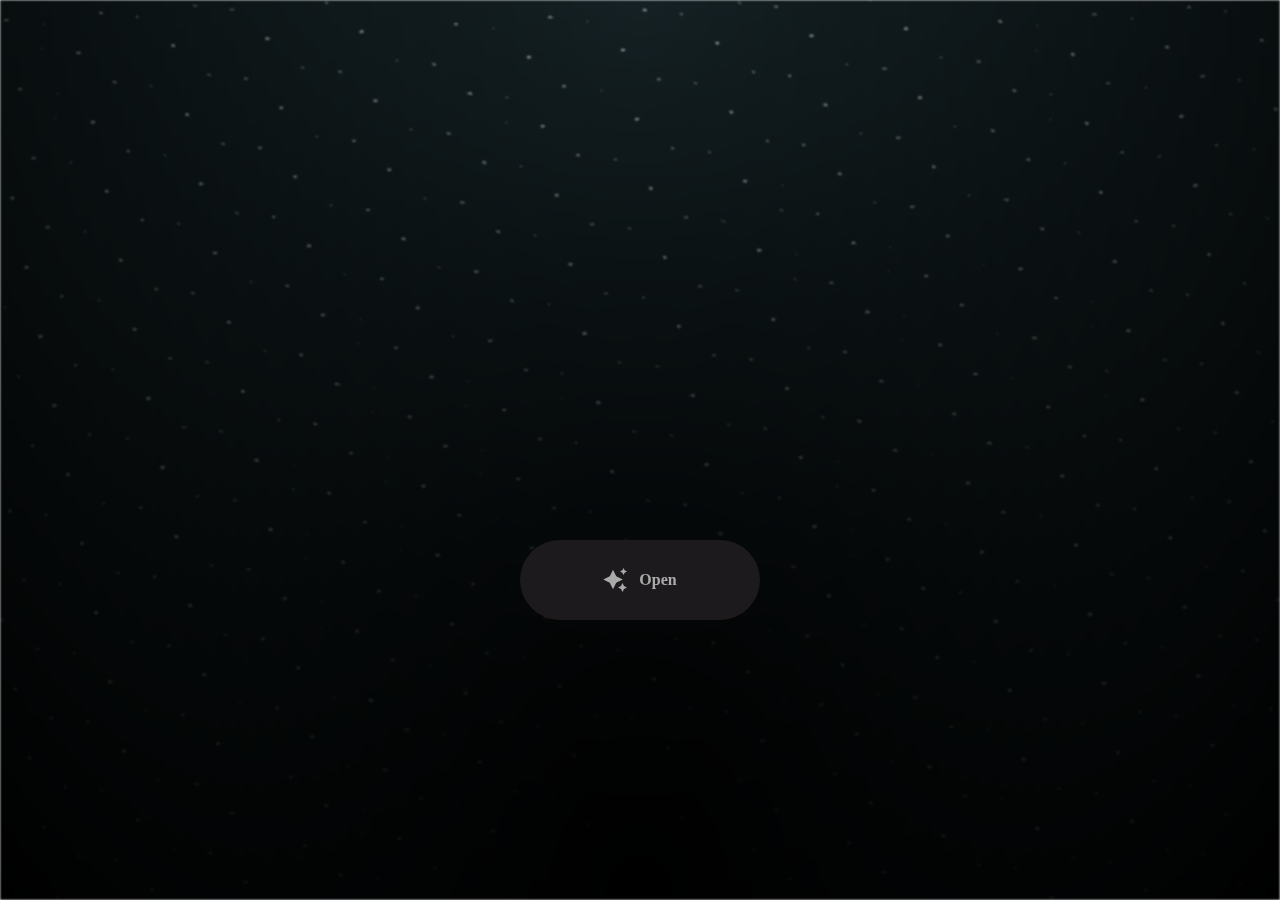
<file: index.html>
<html lang="en">

<head>
  <meta charset="UTF-8">
  <meta name="viewport" content="width=device-width, initial-scale=1.0">
  <link rel="shortcut icon" href="images/gift.png" type="image/x-icon">
  <link rel="stylesheet" href="css/index.css">

  <!-- Document Title -->
  <title>For my lovey</title>
</head>

<body>
  <!-- Background -->
  <div class="night"></div>

  <!-- Title -->
  <h1 class="title"></h1>

  <!-- Button -->
  <div style="position: absolute; top: 60vh; width: 100%; display: flex; justify-content: center;">
    <a href="flower.html" class="btn">
      <svg height="24" width="24" fill="#FFFFFF" viewBox="0 0 24 24" data-name="Layer 1" id="Layer_1" class="sparkle">
        <path
          d="M10,21.236,6.755,14.745.264,11.5,6.755,8.255,10,1.764l3.245,6.491L19.736,11.5l-6.491,3.245ZM18,21l1.5,3L21,21l3-1.5L21,18l-1.5-3L18,18l-3,1.5ZM19.333,4.667,20.5,7l1.167-2.333L24,3.5,21.667,2.333,20.5,0,19.333,2.333,17,3.5Z">
        </path>
      </svg>

      <span class="text">Open</span>
    </a>
  </div>

  <script src="js/index.js"></script>
</body>

</html>
</file>
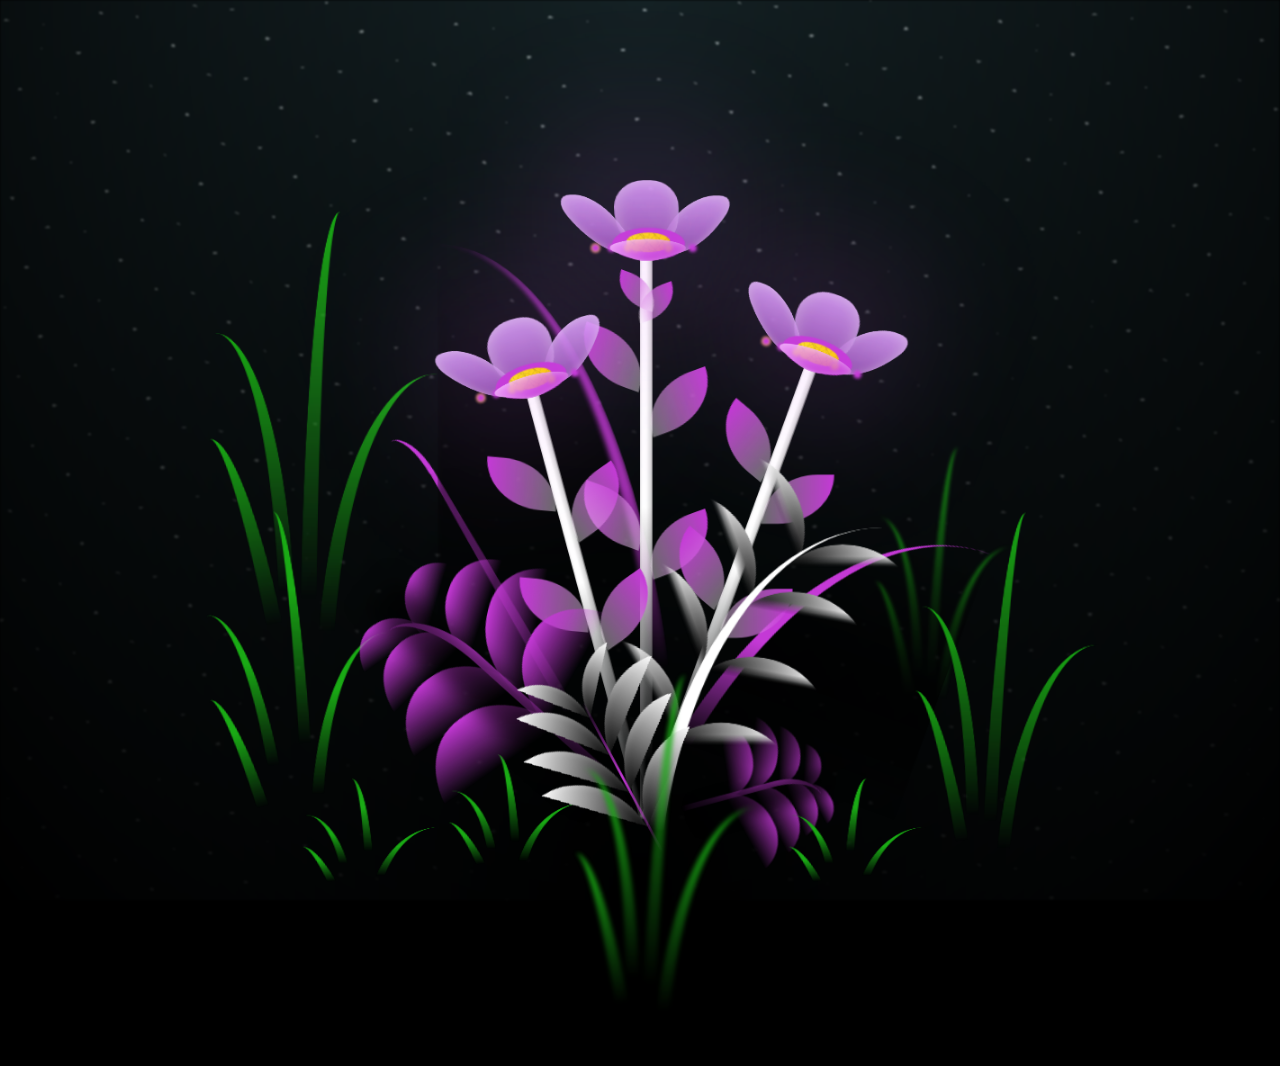
<file: flower.html>
<!DOCTYPE html>
<html lang="en">

<head>
  <meta charset="UTF-8">
  <meta http-equiv="X-UA-Compatible" content="IE=edge">
  <meta name="viewport" content="width=device-width, initial-scale=1.0">
  <link rel="shortcut icon" href="images/gift.png" type="image/x-icon">
  <link rel="stylesheet" href="css/style.css">

  <!-- Document Title -->
  <title>Flowers for lovey</title>
</head>

<body class="not-loaded">
  <!-- Background -->
  <div class="night"></div>

  <!-- Flower -->
  <div class="flowers">
    <div class="flower flower--1">
      <div class="flower__leafs flower__leafs--1">
        <div class="flower__leaf flower__leaf--1"></div>
        <div class="flower__leaf flower__leaf--2"></div>
        <div class="flower__leaf flower__leaf--3"></div>
        <div class="flower__leaf flower__leaf--4"></div>
        <div class="flower__white-circle"></div>

        <div class="flower__light flower__light--1"></div>
        <div class="flower__light flower__light--2"></div>
        <div class="flower__light flower__light--3"></div>
        <div class="flower__light flower__light--4"></div>
        <div class="flower__light flower__light--5"></div>
        <div class="flower__light flower__light--6"></div>
        <div class="flower__light flower__light--7"></div>
        <div class="flower__light flower__light--8"></div>

      </div>
      <div class="flower__line">
        <div class="flower__line__leaf flower__line__leaf--1"></div>
        <div class="flower__line__leaf flower__line__leaf--2"></div>
        <div class="flower__line__leaf flower__line__leaf--3"></div>
        <div class="flower__line__leaf flower__line__leaf--4"></div>
        <div class="flower__line__leaf flower__line__leaf--5"></div>
        <div class="flower__line__leaf flower__line__leaf--6"></div>
      </div>
    </div>

    <div class="flower flower--2">
      <div class="flower__leafs flower__leafs--2">
        <div class="flower__leaf flower__leaf--1"></div>
        <div class="flower__leaf flower__leaf--2"></div>
        <div class="flower__leaf flower__leaf--3"></div>
        <div class="flower__leaf flower__leaf--4"></div>
        <div class="flower__white-circle"></div>

        <div class="flower__light flower__light--1"></div>
        <div class="flower__light flower__light--2"></div>
        <div class="flower__light flower__light--3"></div>
        <div class="flower__light flower__light--4"></div>
        <div class="flower__light flower__light--5"></div>
        <div class="flower__light flower__light--6"></div>
        <div class="flower__light flower__light--7"></div>
        <div class="flower__light flower__light--8"></div>

      </div>
      <div class="flower__line">
        <div class="flower__line__leaf flower__line__leaf--1"></div>
        <div class="flower__line__leaf flower__line__leaf--2"></div>
        <div class="flower__line__leaf flower__line__leaf--3"></div>
        <div class="flower__line__leaf flower__line__leaf--4"></div>
      </div>
    </div>

    <div class="flower flower--3">
      <div class="flower__leafs flower__leafs--3">
        <div class="flower__leaf flower__leaf--1"></div>
        <div class="flower__leaf flower__leaf--2"></div>
        <div class="flower__leaf flower__leaf--3"></div>
        <div class="flower__leaf flower__leaf--4"></div>
        <div class="flower__white-circle"></div>

        <div class="flower__light flower__light--1"></div>
        <div class="flower__light flower__light--2"></div>
        <div class="flower__light flower__light--3"></div>
        <div class="flower__light flower__light--4"></div>
        <div class="flower__light flower__light--5"></div>
        <div class="flower__light flower__light--6"></div>
        <div class="flower__light flower__light--7"></div>
        <div class="flower__light flower__light--8"></div>

      </div>
      <div class="flower__line">
        <div class="flower__line__leaf flower__line__leaf--1"></div>
        <div class="flower__line__leaf flower__line__leaf--2"></div>
        <div class="flower__line__leaf flower__line__leaf--3"></div>
        <div class="flower__line__leaf flower__line__leaf--4"></div>
      </div>
    </div>

    <div class="grow-ans" style="--d:1.2s">
      <div class="flower__g-long">
        <div class="flower__g-long__top"></div>
        <div class="flower__g-long__bottom"></div>
      </div>
    </div>

    <div class="growing-grass">
      <div class="flower__grass flower__grass--1">
        <div class="flower__grass--top"></div>
        <div class="flower__grass--bottom"></div>
        <div class="flower__grass__leaf flower__grass__leaf--1"></div>
        <div class="flower__grass__leaf flower__grass__leaf--2"></div>
        <div class="flower__grass__leaf flower__grass__leaf--3"></div>
        <div class="flower__grass__leaf flower__grass__leaf--4"></div>
        <div class="flower__grass__leaf flower__grass__leaf--5"></div>
        <div class="flower__grass__leaf flower__grass__leaf--6"></div>
        <div class="flower__grass__leaf flower__grass__leaf--7"></div>
        <div class="flower__grass__leaf flower__grass__leaf--8"></div>
        <div class="flower__grass__overlay"></div>
      </div>
    </div>

    <div class="growing-grass">
      <div class="flower__grass flower__grass--2">
        <div class="flower__grass--top"></div>
        <div class="flower__grass--bottom"></div>
        <div class="flower__grass__leaf flower__grass__leaf--1"></div>
        <div class="flower__grass__leaf flower__grass__leaf--2"></div>
        <div class="flower__grass__leaf flower__grass__leaf--3"></div>
        <div class="flower__grass__leaf flower__grass__leaf--4"></div>
        <div class="flower__grass__leaf flower__grass__leaf--5"></div>
        <div class="flower__grass__leaf flower__grass__leaf--6"></div>
        <div class="flower__grass__leaf flower__grass__leaf--7"></div>
        <div class="flower__grass__leaf flower__grass__leaf--8"></div>
        <div class="flower__grass__overlay"></div>
      </div>
    </div>

    <div class="grow-ans" style="--d:2.4s">
      <div class="flower__g-right flower__g-right--1">
        <div class="leaf"></div>
      </div>
    </div>

    <div class="grow-ans" style="--d:2.8s">
      <div class="flower__g-right flower__g-right--2">
        <div class="leaf"></div>
      </div>
    </div>

    <div class="grow-ans" style="--d:2.8s">
      <div class="flower__g-front">
        <div class="flower__g-front__leaf-wrapper flower__g-front__leaf-wrapper--1">
          <div class="flower__g-front__leaf"></div>
        </div>
        <div class="flower__g-front__leaf-wrapper flower__g-front__leaf-wrapper--2">
          <div class="flower__g-front__leaf"></div>
        </div>
        <div class="flower__g-front__leaf-wrapper flower__g-front__leaf-wrapper--3">
          <div class="flower__g-front__leaf"></div>
        </div>
        <div class="flower__g-front__leaf-wrapper flower__g-front__leaf-wrapper--4">
          <div class="flower__g-front__leaf"></div>
        </div>
        <div class="flower__g-front__leaf-wrapper flower__g-front__leaf-wrapper--5">
          <div class="flower__g-front__leaf"></div>
        </div>
        <div class="flower__g-front__leaf-wrapper flower__g-front__leaf-wrapper--6">
          <div class="flower__g-front__leaf"></div>
        </div>
        <div class="flower__g-front__leaf-wrapper flower__g-front__leaf-wrapper--7">
          <div class="flower__g-front__leaf"></div>
        </div>
        <div class="flower__g-front__leaf-wrapper flower__g-front__leaf-wrapper--8">
          <div class="flower__g-front__leaf"></div>
        </div>
        <div class="flower__g-front__line"></div>
      </div>
    </div>

    <div class="grow-ans" style="--d:3.2s">
      <div class="flower__g-fr">
        <div class="leaf"></div>
        <div class="flower__g-fr__leaf flower__g-fr__leaf--1"></div>
        <div class="flower__g-fr__leaf flower__g-fr__leaf--2"></div>
        <div class="flower__g-fr__leaf flower__g-fr__leaf--3"></div>
        <div class="flower__g-fr__leaf flower__g-fr__leaf--4"></div>
        <div class="flower__g-fr__leaf flower__g-fr__leaf--5"></div>
        <div class="flower__g-fr__leaf flower__g-fr__leaf--6"></div>
        <div class="flower__g-fr__leaf flower__g-fr__leaf--7"></div>
        <div class="flower__g-fr__leaf flower__g-fr__leaf--8"></div>
      </div>
    </div>

    <div class="long-g long-g--0">
      <div class="grow-ans" style="--d:3s">
        <div class="leaf leaf--0"></div>
      </div>
      <div class="grow-ans" style="--d:2.2s">
        <div class="leaf leaf--1"></div>
      </div>
      <div class="grow-ans" style="--d:3.4s">
        <div class="leaf leaf--2"></div>
      </div>
      <div class="grow-ans" style="--d:3.6s">
        <div class="leaf leaf--3"></div>
      </div>
    </div>

    <div class="long-g long-g--1">
      <div class="grow-ans" style="--d:3.6s">
        <div class="leaf leaf--0"></div>
      </div>
      <div class="grow-ans" style="--d:3.8s">
        <div class="leaf leaf--1"></div>
      </div>
      <div class="grow-ans" style="--d:4s">
        <div class="leaf leaf--2"></div>
      </div>
      <div class="grow-ans" style="--d:4.2s">
        <div class="leaf leaf--3"></div>
      </div>
    </div>

    <div class="long-g long-g--2">
      <div class="grow-ans" style="--d:4s">
        <div class="leaf leaf--0"></div>
      </div>
      <div class="grow-ans" style="--d:4.2s">
        <div class="leaf leaf--1"></div>
      </div>
      <div class="grow-ans" style="--d:4.4s">
        <div class="leaf leaf--2"></div>
      </div>
      <div class="grow-ans" style="--d:4.6s">
        <div class="leaf leaf--3"></div>
      </div>
    </div>

    <div class="long-g long-g--3">
      <div class="grow-ans" style="--d:4s">
        <div class="leaf leaf--0"></div>
      </div>
      <div class="grow-ans" style="--d:4.2s">
        <div class="leaf leaf--1"></div>
      </div>
      <div class="grow-ans" style="--d:3s">
        <div class="leaf leaf--2"></div>
      </div>
      <div class="grow-ans" style="--d:3.6s">
        <div class="leaf leaf--3"></div>
      </div>
    </div>

    <div class="long-g long-g--4">
      <div class="grow-ans" style="--d:4s">
        <div class="leaf leaf--0"></div>
      </div>
      <div class="grow-ans" style="--d:4.2s">
        <div class="leaf leaf--1"></div>
      </div>
      <div class="grow-ans" style="--d:3s">
        <div class="leaf leaf--2"></div>
      </div>
      <div class="grow-ans" style="--d:3.6s">
        <div class="leaf leaf--3"></div>
      </div>
    </div>

    <div class="long-g long-g--5">
      <div class="grow-ans" style="--d:4s">
        <div class="leaf leaf--0"></div>
      </div>
      <div class="grow-ans" style="--d:4.2s">
        <div class="leaf leaf--1"></div>
      </div>
      <div class="grow-ans" style="--d:3s">
        <div class="leaf leaf--2"></div>
      </div>
      <div class="grow-ans" style="--d:3.6s">
        <div class="leaf leaf--3"></div>
      </div>
    </div>

    <div class="long-g long-g--6">
      <div class="grow-ans" style="--d:4.2s">
        <div class="leaf leaf--0"></div>
      </div>
      <div class="grow-ans" style="--d:4.4s">
        <div class="leaf leaf--1"></div>
      </div>
      <div class="grow-ans" style="--d:4.6s">
        <div class="leaf leaf--2"></div>
      </div>
      <div class="grow-ans" style="--d:4.8s">
        <div class="leaf leaf--3"></div>
      </div>
    </div>

    <div class="long-g long-g--7">
      <div class="grow-ans" style="--d:3s">
        <div class="leaf leaf--0"></div>
      </div>
      <div class="grow-ans" style="--d:3.2s">
        <div class="leaf leaf--1"></div>
      </div>
      <div class="grow-ans" style="--d:3.5s">
        <div class="leaf leaf--2"></div>
      </div>
      <div class="grow-ans" style="--d:3.6s">
        <div class="leaf leaf--3"></div>
      </div>
    </div>
  </div>

  <!-- Title -->
  <h1 class="title"><span id="title"></span></h1>
</body>

</html>

<!-- Import Javascript -->
<script src="js/main.js"></script>
</file>
<file: css/index.css>
*,
*::after,
*::before {
  padding: 0;
  margin: 0;
  box-sizing: border-box;
}

:root {
  --dark-color: #000;
}

.night {
  position: fixed;
  left: 50%;
  top: 0;
  transform: translateX(-50%);
  width: 100%;
  height: 100%;
  filter: blur(0.1vmin);
  background-image: radial-gradient(ellipse at top, transparent 0%, var(--dark-color)), radial-gradient(ellipse at bottom, var(--dark-color), rgba(145, 233, 255, 0.2)), repeating-linear-gradient(220deg, rgb(0, 0, 0) 0px, rgb(0, 0, 0) 19px, transparent 19px, transparent 22px), repeating-linear-gradient(189deg, rgb(0, 0, 0) 0px, rgb(0, 0, 0) 19px, transparent 19px, transparent 22px), repeating-linear-gradient(148deg, rgb(0, 0, 0) 0px, rgb(0, 0, 0) 19px, transparent 19px, transparent 22px), linear-gradient(90deg, rgb(255, 255, 250), rgb(240, 240, 240));
}

.title {
  position: absolute;
  top: 0;
  left: 0;
  color: white;
  font-family: 'Courier New', Courier, monospace;

  display: flex;
  flex-wrap: wrap;
  justify-content: center;
  align-content: center;
  align-items: center;

  width: 100%;
  height: 90vh;
  text-shadow: 0 0 20px white;
  letter-spacing: 0px;
}

@media (min-width: 500px) {
  .title {
    letter-spacing: 20px;
  }
}

@keyframes typing {
  from {
    opacity: 0;
  }

  to {
    opacity: 1;
  }
}

/* Terapkan animasi dengan delay */
.title span {
  opacity: 0;
  animation: typing 1s ease forwards;
  animation-delay: var(--delay);
}

a {
  text-decoration: none;
}

.btn {
  border: none;
  width: 15em;
  height: 5em;
  border-radius: 3em;
  display: flex;
  justify-content: center;
  align-items: center;
  gap: 12px;
  background: #1C1A1C;
  cursor: pointer;
  transition: all 450ms ease-in-out;
}

.sparkle {
  fill: #AAAAAA;
  transition: all 800ms ease;
}

.text {
  font-weight: 600;
  color: #AAAAAA;
  font-size: medium;
}

.btn:hover {
  background: linear-gradient(0deg, #A47CF3, #683FEA);
  box-shadow: inset 0px 1px 0px 0px rgba(255, 255, 255, 0.4),
    inset 0px -4px 0px 0px rgba(0, 0, 0, 0.2),
    0px 0px 0px 4px rgba(255, 255, 255, 0.2),
    0px 0px 180px 0px #9917FF;
  transform: translateY(-2px);
}

.btn:hover .text {
  color: white;
}

.btn:hover .sparkle {
  fill: white;
  transform: scale(1.2);
}
</file>
<file: css/style.css>
*,
*::after,
*::before {
  padding: 0;
  margin: 0;
  box-sizing: border-box;
}

:root {
  --dark-color: #000;
}

.title {
  position: absolute;
  width: 100%;
  text-align: center;
  margin-top: 50px;
  top: 0;
  left: 0;
  color: white;
  font-family: 'Courier New', Courier, monospace;
  font-size: 40px;
  text-shadow: 0px 0px 20px white;
}

body {
  display: flex;
  align-items: flex-end;
  justify-content: center;
  min-height: 100vh;
  background-color: var(--dark-color);
  overflow: hidden;
  perspective: 1000px;
}

.night {
  position: fixed;
  left: 50%;
  top: 0;
  transform: translateX(-50%);
  width: 100%;
  height: 100%;
  filter: blur(0.1vmin);
  background-image: radial-gradient(ellipse at top, transparent 0%, var(--dark-color)), radial-gradient(ellipse at bottom, var(--dark-color), rgba(145, 233, 255, 0.2)), repeating-linear-gradient(220deg, rgb(0, 0, 0) 0px, rgb(0, 0, 0) 19px, transparent 19px, transparent 22px), repeating-linear-gradient(189deg, rgb(0, 0, 0) 0px, rgb(0, 0, 0) 19px, transparent 19px, transparent 22px), repeating-linear-gradient(148deg, rgb(0, 0, 0) 0px, rgb(0, 0, 0) 19px, transparent 19px, transparent 22px), linear-gradient(90deg, rgb(255, 255, 250), rgb(240, 240, 240));
}

.flowers {
  position: relative;
  transform: scale(0.9);
}

.flower {
  position: absolute;
  bottom: 10vmin;
  transform-origin: bottom center;
  z-index: 10;
  --fl-speed: 0.8s;
}

.flower--1 {
  animation: moving-flower-1 4s linear infinite;
}

.flower--1 .flower__line {
  height: 70vmin;
  animation-delay: 0.3s;
}

.flower--1 .flower__line__leaf--1 {
  animation: blooming-leaf-right var(--fl-speed) 1.6s backwards;
}

.flower--1 .flower__line__leaf--2 {
  animation: blooming-leaf-right var(--fl-speed) 1.4s backwards;
}

.flower--1 .flower__line__leaf--3 {
  animation: blooming-leaf-left var(--fl-speed) 1.2s backwards;
}

.flower--1 .flower__line__leaf--4 {
  animation: blooming-leaf-left var(--fl-speed) 1s backwards;
}

.flower--1 .flower__line__leaf--5 {
  animation: blooming-leaf-right var(--fl-speed) 1.8s backwards;
}

.flower--1 .flower__line__leaf--6 {
  animation: blooming-leaf-left var(--fl-speed) 2s backwards;
}

.flower--2 {
  left: 50%;
  transform: rotate(20deg);
  animation: moving-flower-2 4s linear infinite;
}

.flower--2 .flower__line {
  height: 60vmin;
  animation-delay: 0.6s;
}

.flower--2 .flower__line__leaf--1 {
  animation: blooming-leaf-right var(--fl-speed) 1.9s backwards;
}

.flower--2 .flower__line__leaf--2 {
  animation: blooming-leaf-right var(--fl-speed) 1.7s backwards;
}

.flower--2 .flower__line__leaf--3 {
  animation: blooming-leaf-left var(--fl-speed) 1.5s backwards;
}

.flower--2 .flower__line__leaf--4 {
  animation: blooming-leaf-left var(--fl-speed) 1.3s backwards;
}

.flower--3 {
  left: 50%;
  transform: rotate(-15deg);
  animation: moving-flower-3 4s linear infinite;
}

.flower--3 .flower__line {
  animation-delay: 0.9s;
}

.flower--3 .flower__line__leaf--1 {
  animation: blooming-leaf-right var(--fl-speed) 2.5s backwards;
}

.flower--3 .flower__line__leaf--2 {
  animation: blooming-leaf-right var(--fl-speed) 2.3s backwards;
}

.flower--3 .flower__line__leaf--3 {
  animation: blooming-leaf-left var(--fl-speed) 2.1s backwards;
}

.flower--3 .flower__line__leaf--4 {
  animation: blooming-leaf-left var(--fl-speed) 1.9s backwards;
}

.flower__leafs {
  position: relative;
  animation: blooming-flower 2s backwards;
}

.flower__leafs--1 {
  animation-delay: 1.1s;
}

.flower__leafs--2 {
  animation-delay: 1.4s;
}

.flower__leafs--3 {
  animation-delay: 1.7s;
}

.flower__leafs::after {
  content: "";
  position: absolute;
  left: 0;
  top: 0;
  transform: translate(-50%, -100%);
  width: 8vmin;
  height: 8vmin;
  background-color: #e16bff;
  filter: blur(10vmin);
}

.flower__leaf {
  position: absolute;
  bottom: 0;
  left: 50%;
  width: 8vmin;
  height: 11vmin;
  border-radius: 51% 49% 47% 53%/44% 45% 55% 69%;
  background-color: #a7ffee;
  background-image: linear-gradient(to top, #9854b8, #e0a7ff);
  transform-origin: bottom center;
  opacity: 0.9;
  box-shadow: inset 0 0 2vmin rgba(255, 255, 255, 0.5);
}

.flower__leaf--1 {
  transform: translate(-10%, 1%) rotateY(40deg) rotateX(-50deg);
}

.flower__leaf--2 {
  transform: translate(-50%, -4%) rotateX(40deg);
}

.flower__leaf--3 {
  transform: translate(-90%, 0%) rotateY(45deg) rotateX(50deg);
}

.flower__leaf--4 {
  width: 8vmin;
  height: 8vmin;
  transform-origin: bottom left;
  border-radius: 4vmin 10vmin 4vmin 4vmin;
  transform: translate(0%, 18%) rotateX(70deg) rotate(-43deg);
  background-image: linear-gradient(to top,  #c439d6, #f5a7ff);
  z-index: 1;
  opacity: 0.8;
  -webkit-transform: translate(0%, 18%) rotateX(70deg) rotate(-43deg);
  -moz-transform: translate(0%, 18%) rotateX(70deg) rotate(-43deg);
  -ms-transform: translate(0%, 18%) rotateX(70deg) rotate(-43deg);
  -o-transform: translate(0%, 18%) rotateX(70deg) rotate(-43deg);
}

.flower__white-circle {
  position: absolute;
  left: -3.5vmin;
  top: -3vmin;
  width: 9vmin;
  height: 4vmin;
  border-radius: 50%;
  background-color: #c439d6;
}

.flower__white-circle::after {
  content: "";
  position: absolute;
  left: 50%;
  top: 45%;
  transform: translate(-50%, -50%);
  width: 60%;
  height: 60%;
  border-radius: inherit;
  background-image: repeating-linear-gradient(135deg, rgba(0, 0, 0, 0.03) 0px, rgba(0, 0, 0, 0.03) 1px, transparent 1px, transparent 12px), repeating-linear-gradient(45deg, rgba(0, 0, 0, 0.03) 0px, rgba(0, 0, 0, 0.03) 1px, transparent 1px, transparent 12px), repeating-linear-gradient(67.5deg, rgba(0, 0, 0, 0.03) 0px, rgba(0, 0, 0, 0.03) 1px, transparent 1px, transparent 12px), repeating-linear-gradient(135deg, rgba(0, 0, 0, 0.03) 0px, rgba(0, 0, 0, 0.03) 1px, transparent 1px, transparent 12px), repeating-linear-gradient(45deg, rgba(0, 0, 0, 0.03) 0px, rgba(0, 0, 0, 0.03) 1px, transparent 1px, transparent 12px), repeating-linear-gradient(112.5deg, rgba(0, 0, 0, 0.03) 0px, rgba(0, 0, 0, 0.03) 1px, transparent 1px, transparent 12px), repeating-linear-gradient(112.5deg, rgba(0, 0, 0, 0.03) 0px, rgba(0, 0, 0, 0.03) 1px, transparent 1px, transparent 12px), repeating-linear-gradient(45deg, rgba(0, 0, 0, 0.03) 0px, rgba(0, 0, 0, 0.03) 1px, transparent 1px, transparent 12px), repeating-linear-gradient(22.5deg, rgba(0, 0, 0, 0.03) 0px, rgba(0, 0, 0, 0.03) 1px, transparent 1px, transparent 12px), repeating-linear-gradient(45deg, rgba(0, 0, 0, 0.03) 0px, rgba(0, 0, 0, 0.03) 1px, transparent 1px, transparent 12px), repeating-linear-gradient(22.5deg, rgba(0, 0, 0, 0.03) 0px, rgba(0, 0, 0, 0.03) 1px, transparent 1px, transparent 12px), repeating-linear-gradient(135deg, rgba(0, 0, 0, 0.03) 0px, rgba(0, 0, 0, 0.03) 1px, transparent 1px, transparent 12px), repeating-linear-gradient(157.5deg, rgba(0, 0, 0, 0.03) 0px, rgba(0, 0, 0, 0.03) 1px, transparent 1px, transparent 12px), repeating-linear-gradient(67.5deg, rgba(0, 0, 0, 0.03) 0px, rgba(0, 0, 0, 0.03) 1px, transparent 1px, transparent 12px), repeating-linear-gradient(67.5deg, rgba(0, 0, 0, 0.03) 0px, rgba(0, 0, 0, 0.03) 1px, transparent 1px, transparent 12px), linear-gradient(90deg, rgb(255, 235, 18), rgb(255, 206, 0));
}

.flower__line {
  height: 55vmin;
  width: 1.5vmin;
  background-image: linear-gradient(to left, rgba(0, 0, 0, 0.2), transparent, rgba(255, 255, 255, 0.2)), linear-gradient(to top, transparent 10%, #fff, #fff);
  box-shadow: inset 0 0 2px rgba(0, 0, 0, 0.5);
  animation: grow-flower-tree 4s backwards;
}

.flower__line__leaf {
  --w: 7vmin;
  --h: calc(var(--w) + 2vmin);
  position: absolute;
  top: 20%;
  left: 90%;
  width: var(--w);
  height: var(--h);
  border-top-right-radius: var(--h);
  border-bottom-left-radius: var(--h);
  background-image: linear-gradient(to top, rgba(255, 255, 255, 0.4), #c439d6);
}

.flower__line__leaf--1 {
  transform: rotate(70deg) rotateY(30deg);
}

.flower__line__leaf--2 {
  top: 45%;
  transform: rotate(70deg) rotateY(30deg);
}

.flower__line__leaf--3,
.flower__line__leaf--4,
.flower__line__leaf--6 {
  border-top-right-radius: 0;
  border-bottom-left-radius: 0;
  border-top-left-radius: var(--h);
  border-bottom-right-radius: var(--h);
  left: -460%;
  top: 12%;
  transform: rotate(-70deg) rotateY(30deg);
}

.flower__line__leaf--4 {
  top: 40%;
}

.flower__line__leaf--5 {
  top: 0;
  transform-origin: left;
  transform: rotate(70deg) rotateY(30deg) scale(0.6);
}

.flower__line__leaf--6 {
  top: -2%;
  left: -450%;
  transform-origin: right;
  transform: rotate(-70deg) rotateY(30deg) scale(0.6);
}

.flower__light {
  position: absolute;
  bottom: 0vmin;
  width: 1vmin;
  height: 1vmin;
  background-color: rgb(255, 251, 0);
  border-radius: 50%;
  filter: blur(0.2vmin);
  animation: light-ans 4s linear infinite backwards;
}

.flower__light:nth-child(odd) {
  background-color: #c439d6;
}

.flower__light--1 {
  left: -2vmin;
  animation-delay: 1s;
}

.flower__light--2 {
  left: 3vmin;
  animation-delay: 0.5s;
}

.flower__light--3 {
  left: -6vmin;
  animation-delay: 0.3s;
}

.flower__light--4 {
  left: 6vmin;
  animation-delay: 0.9s;
}

.flower__light--5 {
  left: -1vmin;
  animation-delay: 1.5s;
}

.flower__light--6 {
  left: -4vmin;
  animation-delay: 3s;
}

.flower__light--7 {
  left: 3vmin;
  animation-delay: 2s;
}

.flower__light--8 {
  left: -6vmin;
  animation-delay: 3.5s;
}

.flower__grass {
  --c: #c439d6;
  --line-w: 1.5vmin;
  position: absolute;
  bottom: 12vmin;
  left: -7vmin;
  display: flex;
  flex-direction: column;
  align-items: flex-end;
  z-index: 20;
  transform-origin: bottom center;
  transform: rotate(-48deg) rotateY(40deg);
}

.flower__grass--1 {
  animation: moving-grass 2s linear infinite;
}

.flower__grass--2 {
  left: 2vmin;
  bottom: 10vmin;
  transform: scale(0.5) rotate(75deg) rotateX(10deg) rotateY(-200deg);
  opacity: 0.8;
  z-index: 0;
  animation: moving-grass--2 1.5s linear infinite;
}

.flower__grass--top {
  width: 7vmin;
  height: 10vmin;
  border-top-right-radius: 100%;
  border-right: var(--line-w) solid var(--c);
  transform-origin: bottom center;
  transform: rotate(-2deg);
}

.flower__grass--bottom {
  margin-top: -2px;
  width: var(--line-w);
  height: 25vmin;
  background-image: linear-gradient(to top, transparent, var(--c));
}

.flower__grass__leaf {
  --size: 10vmin;
  position: absolute;
  width: calc(var(--size) * 2.1);
  height: var(--size);
  border-top-left-radius: var(--size);
  border-top-right-radius: var(--size);
  background-image: linear-gradient(to top, transparent, transparent 30%, var(--c));
  z-index: 100;
}

.flower__grass__leaf--1 {
  top: -6%;
  left: 30%;
  --size: 6vmin;
  transform: rotate(-20deg);
  animation: growing-grass-ans--1 2s 2.6s backwards;
}

@keyframes growing-grass-ans--1 {
  0% {
    transform-origin: bottom left;
    transform: rotate(-20deg) scale(0);
  }
}

.flower__grass__leaf--2 {
  top: -5%;
  left: -110%;
  --size: 6vmin;
  transform: rotate(10deg);
  animation: growing-grass-ans--2 2s 2.4s linear backwards;
}

@keyframes growing-grass-ans--2 {
  0% {
    transform-origin: bottom right;
    transform: rotate(10deg) scale(0);
  }
}

.flower__grass__leaf--3 {
  top: 5%;
  left: 60%;
  --size: 8vmin;
  transform: rotate(-18deg) rotateX(-20deg);
  animation: growing-grass-ans--3 2s 2.2s linear backwards;
}

@keyframes growing-grass-ans--3 {
  0% {
    transform-origin: bottom left;
    transform: rotate(-18deg) rotateX(-20deg) scale(0);
  }
}

.flower__grass__leaf--4 {
  top: 6%;
  left: -135%;
  --size: 8vmin;
  transform: rotate(2deg);
  animation: growing-grass-ans--4 2s 2s linear backwards;
}

@keyframes growing-grass-ans--4 {
  0% {
    transform-origin: bottom right;
    transform: rotate(2deg) scale(0);
  }
}

.flower__grass__leaf--5 {
  top: 20%;
  left: 60%;
  --size: 10vmin;
  transform: rotate(-24deg) rotateX(-20deg);
  animation: growing-grass-ans--5 2s 1.8s linear backwards;
}

@keyframes growing-grass-ans--5 {
  0% {
    transform-origin: bottom left;
    transform: rotate(-24deg) rotateX(-20deg) scale(0);
  }
}

.flower__grass__leaf--6 {
  top: 22%;
  left: -180%;
  --size: 10vmin;
  transform: rotate(10deg);
  animation: growing-grass-ans--6 2s 1.6s linear backwards;
}

@keyframes growing-grass-ans--6 {
  0% {
    transform-origin: bottom right;
    transform: rotate(10deg) scale(0);
  }
}

.flower__grass__leaf--7 {
  top: 39%;
  left: 70%;
  --size: 10vmin;
  transform: rotate(-10deg);
  animation: growing-grass-ans--7 2s 1.4s linear backwards;
}

@keyframes growing-grass-ans--7 {
  0% {
    transform-origin: bottom left;
    transform: rotate(-10deg) scale(0);
  }
}

.flower__grass__leaf--8 {
  top: 40%;
  left: -215%;
  --size: 11vmin;
  transform: rotate(10deg);
  animation: growing-grass-ans--8 2s 1.2s linear backwards;
}

@keyframes growing-grass-ans--8 {
  0% {
    transform-origin: bottom right;
    transform: rotate(10deg) scale(0);
  }
}

.flower__grass__overlay {
  position: absolute;
  top: -10%;
  right: 0%;
  width: 100%;
  height: 100%;
  background-color: rgba(0, 0, 0, 0.6);
  filter: blur(1.5vmin);
  z-index: 100;
}

.flower__g-long {
  --w: 2vmin;
  --h: 6vmin;
  --c: #c439d6;
  position: absolute;
  bottom: 10vmin;
  left: -3vmin;
  transform-origin: bottom center;
  transform: rotate(-30deg) rotateY(-20deg);
  display: flex;
  flex-direction: column;
  align-items: flex-end;
  animation: flower-g-long-ans 3s linear infinite;
}

@keyframes flower-g-long-ans {

  0%,
  100% {
    transform: rotate(-30deg) rotateY(-20deg);
  }

  50% {
    transform: rotate(-32deg) rotateY(-20deg);
  }
}

.flower__g-long__top {
  top: calc(var(--h) * -1);
  width: calc(var(--w) + 1vmin);
  height: var(--h);
  border-top-right-radius: 100%;
  border-right: 0.7vmin solid var(--c);
  transform: translate(-0.7vmin, 1vmin);
}

.flower__g-long__bottom {
  width: var(--w);
  height: 50vmin;
  transform-origin: bottom center;
  background-image: linear-gradient(to top, transparent 30%, var(--c));
  box-shadow: inset 0 0 2px rgba(0, 0, 0, 0.5);
  -webkit-clip-path: polygon(35% 0, 65% 1%, 100% 100%, 0% 100%);
  clip-path: polygon(35% 0, 65% 1%, 100% 100%, 0% 100%);
}

.flower__g-right {
  position: absolute;
  bottom: 6vmin;
  left: -2vmin;
  transform-origin: bottom left;
  transform: rotate(20deg);
}

.flower__g-right .leaf {
  width: 30vmin;
  height: 50vmin;
  border-top-left-radius: 100%;
  border-left: 2vmin solid #c439d6;
  background-image: linear-gradient(to bottom, transparent, var(--dark-color) 60%);
  -webkit-mask-image: linear-gradient(to top, transparent 30%, #c439d6 60%);
}

.flower__g-right--1 {
  animation: flower-g-right-ans 2.5s linear infinite;
}

.flower__g-right--2 {
  left: 5vmin;
  transform: rotateY(-180deg);
  animation: flower-g-right-ans--2 3s linear infinite;
}

.flower__g-right--2 .leaf {
  height: 75vmin;
  filter: blur(0.3vmin);
  opacity: 0.8;
}

@keyframes flower-g-right-ans {

  0%,
  100% {
    transform: rotate(20deg);
  }

  50% {
    transform: rotate(24deg) rotateX(-20deg);
  }
}

@keyframes flower-g-right-ans--2 {

  0%,
  100% {
    transform: rotateY(-180deg) rotate(0deg) rotateX(-20deg);
  }

  50% {
    transform: rotateY(-180deg) rotate(6deg) rotateX(-20deg);
  }
}

.flower__g-front {
  position: absolute;
  bottom: 6vmin;
  left: 2.5vmin;
  z-index: 100;
  transform-origin: bottom center;
  transform: rotate(-28deg) rotateY(30deg) scale(1.04);
  animation: flower__g-front-ans 2s linear infinite;
}

@keyframes flower__g-front-ans {

  0%,
  100% {
    transform: rotate(-28deg) rotateY(30deg) scale(1.04);
  }

  50% {
    transform: rotate(-35deg) rotateY(40deg) scale(1.04);
  }
}

.flower__g-front__line {
  width: 0.3vmin;
  height: 20vmin;
  background-image: linear-gradient(to top, transparent, #c439d6, transparent 100%);
  position: relative;
}

.flower__g-front__leaf-wrapper {
  position: absolute;
  top: 0;
  left: 0;
  transform-origin: bottom left;
  transform: rotate(10deg);
}

.flower__g-front__leaf-wrapper:nth-child(even) {
  left: 0vmin;
  transform: rotateY(-180deg) rotate(5deg);
  animation: flower__g-front__leaf-left-ans 1s ease-in backwards;
}

.flower__g-front__leaf-wrapper:nth-child(odd) {
  animation: flower__g-front__leaf-ans 1s ease-in backwards;
}

.flower__g-front__leaf-wrapper--1 {
  top: -8vmin;
  transform: scale(0.7);
  animation: flower__g-front__leaf-ans 1s 5.5s ease-in backwards !important;
}

.flower__g-front__leaf-wrapper--2 {
  top: -8vmin;
  transform: rotateY(-180deg) scale(0.7) !important;
  animation: flower__g-front__leaf-left-ans-2 1s 4.6s ease-in backwards !important;
}

.flower__g-front__leaf-wrapper--3 {
  top: -3vmin;
  animation: flower__g-front__leaf-ans 1s 4.6s ease-in backwards;
}

.flower__g-front__leaf-wrapper--4 {
  top: -3vmin;
  transform: rotateY(-180deg) scale(0.9) !important;
  animation: flower__g-front__leaf-left-ans-2 1s 4.6s ease-in backwards !important;
}

@keyframes flower__g-front__leaf-left-ans-2 {
  0% {
    transform: rotateY(-180deg) scale(0);
  }
}

.flower__g-front__leaf-wrapper--5,
.flower__g-front__leaf-wrapper--6 {
  top: 2vmin;
}

.flower__g-front__leaf-wrapper--7,
.flower__g-front__leaf-wrapper--8 {
  top: 6.5vmin;
}

.flower__g-front__leaf-wrapper--2 {
  animation-delay: 5.2s !important;
}

.flower__g-front__leaf-wrapper--3 {
  animation-delay: 4.9s !important;
}

.flower__g-front__leaf-wrapper--5 {
  animation-delay: 4.3s !important;
}

.flower__g-front__leaf-wrapper--6 {
  animation-delay: 4.1s !important;
}

.flower__g-front__leaf-wrapper--7 {
  animation-delay: 3.8s !important;
}

.flower__g-front__leaf-wrapper--8 {
  animation-delay: 3.5s !important;
}

@keyframes flower__g-front__leaf-ans {
  0% {
    transform: rotate(10deg) scale(0);
  }
}

@keyframes flower__g-front__leaf-left-ans {
  0% {
    transform: rotateY(-180deg) rotate(5deg) scale(0);
  }
}

.flower__g-front__leaf {
  width: 10vmin;
  height: 10vmin;
  border-radius: 100% 0% 0% 100%/100% 100% 0% 0%;
  box-shadow: inset 0 2px 1vmin hsla(0, 0%, 100%, 0.2);
  background-image: linear-gradient(to bottom left, transparent, var(--dark-color)), linear-gradient(to bottom right, #fff 50%, transparent 50%, transparent);
  -webkit-mask-image: linear-gradient(to bottom right,#c439d6 50%, transparent 50%, transparent);
  mask-image: linear-gradient(to bottom right,#c439d6 50%, transparent 50%, transparent);
}

.flower__g-fr {
  position: absolute;
  bottom: -4vmin;
  left: vmin;
  transform-origin: bottom left;
  z-index: 10;
  animation: flower__g-fr-ans 2s linear infinite;
}

@keyframes flower__g-fr-ans {

  0%,
  100% {
    transform: rotate(2deg);
  }

  50% {
    transform: rotate(4deg);
    -webkit-transform: rotate(4deg);
    -moz-transform: rotate(4deg);
    -ms-transform: rotate(4deg);
    -o-transform: rotate(4deg);
  }
}

.flower__g-fr .leaf {
  width: 30vmin;
  height: 50vmin;
  border-top-left-radius: 100%;
  border-left: 2vmin solid #fff;
  -webkit-mask-image: linear-gradient(to top, transparent 25%, #fff 50%);
  position: relative;
  z-index: 1;
}

.flower__g-fr__leaf {
  position: absolute;
  top: 0;
  left: 0;
  width: 10vmin;
  height: 10vmin;
  border-radius: 100% 0% 0% 100%/100% 100% 0% 0%;
  box-shadow: inset 0 2px 1vmin hsla(0, 0%, 100%, 0.2);
  background-image: linear-gradient(to bottom left, transparent, var(--dark-color) 98%), linear-gradient(to bottom right, #fff 45%, transparent 50%, transparent);
  -webkit-mask-image: linear-gradient(135deg, #fff 40%, transparent 50%, transparent);
}

.flower__g-fr__leaf--1 {
  left: 20vmin;
  transform: rotate(45deg);
  animation: flower__g-fr-leaft-ans-1 0.5s 5.2s linear backwards;
}

@keyframes flower__g-fr-leaft-ans-1 {
  0% {
    transform-origin: left;
    transform: rotate(45deg) scale(0);
  }
}

.flower__g-fr__leaf--2 {
  left: 12vmin;
  top: -7vmin;
  transform: rotate(25deg) rotateY(-180deg);
  animation: flower__g-fr-leaft-ans-6 0.5s 5s linear backwards;
}

.flower__g-fr__leaf--3 {
  left: 15vmin;
  top: 6vmin;
  transform: rotate(55deg);
  animation: flower__g-fr-leaft-ans-5 0.5s 4.8s linear backwards;
}

.flower__g-fr__leaf--4 {
  left: 6vmin;
  top: -2vmin;
  transform: rotate(25deg) rotateY(-180deg);
  animation: flower__g-fr-leaft-ans-6 0.5s 4.6s linear backwards;
}

.flower__g-fr__leaf--5 {
  left: 10vmin;
  top: 14vmin;
  transform: rotate(55deg);
  animation: flower__g-fr-leaft-ans-5 0.5s 4.4s linear backwards;
}

@keyframes flower__g-fr-leaft-ans-5 {
  0% {
    transform-origin: left;
    transform: rotate(55deg) scale(0);
  }
}

.flower__g-fr__leaf--6 {
  left: 0vmin;
  top: 6vmin;
  transform: rotate(25deg) rotateY(-180deg);
  animation: flower__g-fr-leaft-ans-6 0.5s 4.2s linear backwards;
}

@keyframes flower__g-fr-leaft-ans-6 {
  0% {
    transform-origin: right;
    transform: rotate(25deg) rotateY(-180deg) scale(0);
  }
}

.flower__g-fr__leaf--7 {
  left: 5vmin;
  top: 22vmin;
  transform: rotate(45deg);
  animation: flower__g-fr-leaft-ans-7 0.5s 4s linear backwards;
}

@keyframes flower__g-fr-leaft-ans-7 {
  0% {
    transform-origin: left;
    transform: rotate(45deg) scale(0);
  }
}

.flower__g-fr__leaf--8 {
  left: -4vmin;
  top: 15vmin;
  transform: rotate(15deg) rotateY(-180deg);
  animation: flower__g-fr-leaft-ans-8 0.5s 3.8s linear backwards;
}

@keyframes flower__g-fr-leaft-ans-8 {
  0% {
    transform-origin: right;
    transform: rotate(15deg) rotateY(-180deg) scale(0);
  }
}

.long-g {
  position: absolute;
  bottom: 25vmin;
  left: -42vmin;
  transform-origin: bottom left;
}

.long-g--1 {
  bottom: 0vmin;
  transform: scale(0.8) rotate(-5deg);
}

.long-g--1 .leaf {
  -webkit-mask-image: linear-gradient(to top, transparent 40%, #fff 80%) !important;
}

.long-g--1 .leaf--1 {
  --w: 5vmin;
  --h: 60vmin;
  left: -2vmin;
  transform: rotate(3deg) rotateY(-180deg);
}

.long-g--2,
.long-g--3 {
  bottom: -3vmin;
  left: -35vmin;
  transform-origin: center;
  transform: scale(0.6) rotateX(60deg);
}

.long-g--2 .leaf,
.long-g--3 .leaf {
  -webkit-mask-image: linear-gradient(to top, transparent 50%, #fff 80%) !important;
}

.long-g--2 .leaf--1,
.long-g--3 .leaf--1 {
  left: -1vmin;
  transform: rotateY(-180deg);
}

.long-g--3 {
  left: -17vmin;
  bottom: 0vmin;
}

.long-g--3 .leaf {
  -webkit-mask-image: linear-gradient(to top, transparent 40%, #fff 80%) !important;
}

.long-g--4 {
  left: 25vmin;
  bottom: -3vmin;
  transform-origin: center;
  transform: scale(0.6) rotateX(60deg);
}

.long-g--4 .leaf {
  -webkit-mask-image: linear-gradient(to top, transparent 50%, #fff 80%) !important;
}

.long-g--5 {
  left: 42vmin;
  bottom: 0vmin;
  transform: scale(0.8) rotate(2deg);
}

.long-g--6 {
  left: 0vmin;
  bottom: -20vmin;
  z-index: 100;
  filter: blur(0.3vmin);
  transform: scale(0.8) rotate(2deg);
}

.long-g--7 {
  left: 35vmin;
  bottom: 20vmin;
  z-index: -1;
  filter: blur(0.3vmin);
  transform: scale(0.6) rotate(2deg);
  opacity: 0.7;
}

.long-g .leaf {
  --w: 15vmin;
  --h: 40vmin;
  --c: #1aaa15;
  position: absolute;
  bottom: 0;
  width: var(--w);
  height: var(--h);
  border-top-left-radius: 100%;
  border-left: 2vmin solid var(--c);
  -webkit-mask-image: linear-gradient(to top, transparent 20%, var(--dark-color));
  transform-origin: bottom center;
}

.long-g .leaf--0 {
  left: 2vmin;
  animation: leaf-ans-1 4s linear infinite;
}

.long-g .leaf--1 {
  --w: 5vmin;
  --h: 60vmin;
  animation: leaf-ans-1 4s linear infinite;
}

.long-g .leaf--2 {
  --w: 10vmin;
  --h: 40vmin;
  left: -0.5vmin;
  bottom: 5vmin;
  transform-origin: bottom left;
  transform: rotateY(-180deg);
  animation: leaf-ans-2 3s linear infinite;
}

.long-g .leaf--3 {
  --w: 5vmin;
  --h: 30vmin;
  left: -1vmin;
  bottom: 3.2vmin;
  transform-origin: bottom left;
  transform: rotate(-10deg) rotateY(-180deg);
  animation: leaf-ans-3 3s linear infinite;
}

@keyframes leaf-ans-1 {

  0%,
  100% {
    transform: rotate(-5deg) scale(1);
  }

  50% {
    transform: rotate(5deg) scale(1.1);
  }
}

@keyframes leaf-ans-2 {

  0%,
  100% {
    transform: rotateY(-180deg) rotate(5deg);
  }

  50% {
    transform: rotateY(-180deg) rotate(0deg) scale(1.1);
  }
}

@keyframes leaf-ans-3 {

  0%,
  100% {
    transform: rotate(-10deg) rotateY(-180deg);
  }

  50% {
    transform: rotate(-20deg) rotateY(-180deg);
  }
}

.grow-ans {
  animation: grow-ans 2s var(--d) backwards;
}

@keyframes grow-ans {
  0% {
    transform: scale(0);
    opacity: 0;
  }
}

@keyframes light-ans {
  0% {
    opacity: 0;
    transform: translateY(0vmin);
  }

  25% {
    opacity: 1;
    transform: translateY(-5vmin) translateX(-2vmin);
  }

  50% {
    opacity: 1;
    transform: translateY(-15vmin) translateX(2vmin);
    filter: blur(0.2vmin);
  }

  75% {
    transform: translateY(-20vmin) translateX(-2vmin);
    filter: blur(0.2vmin);
  }

  100% {
    transform: translateY(-30vmin);
    opacity: 0;
    filter: blur(1vmin);
  }
}

@keyframes moving-flower-1 {

  0%,
  100% {
    transform: rotate(2deg);
  }

  50% {
    transform: rotate(-2deg);
  }
}

@keyframes moving-flower-2 {

  0%,
  100% {
    transform: rotate(18deg);
  }

  50% {
    transform: rotate(14deg);
  }
}

@keyframes moving-flower-3 {

  0%,
  100% {
    transform: rotate(-18deg);
  }

  50% {
    transform: rotate(-20deg) rotateY(-10deg);
  }
}

@keyframes blooming-leaf-right {
  0% {
    transform-origin: left;
    transform: rotate(70deg) rotateY(30deg) scale(0);
  }
}

@keyframes blooming-leaf-left {
  0% {
    transform-origin: right;
    transform: rotate(-70deg) rotateY(30deg) scale(0);
  }
}

@keyframes grow-flower-tree {
  0% {
    height: 0;
    border-radius: 1vmin;
  }
}

@keyframes blooming-flower {
  0% {
    transform: scale(0);
  }
}

@keyframes moving-grass {

  0%,
  100% {
    transform: rotate(-48deg) rotateY(40deg);
  }

  50% {
    transform: rotate(-50deg) rotateY(40deg);
  }
}

@keyframes moving-grass--2 {

  0%,
  100% {
    transform: scale(0.5) rotate(75deg) rotateX(10deg) rotateY(-200deg);
  }

  50% {
    transform: scale(0.5) rotate(79deg) rotateX(10deg) rotateY(-200deg);
  }
}

.growing-grass {
  animation: growing-grass-ans 1s 2s backwards;
}

@keyframes growing-grass-ans {
  0% {
    transform: scale(0);
  }
}

.not-loaded * {
  animation-play-state: paused !important;
}

/*# sourceMappingURL=style.css.map */
</file>
